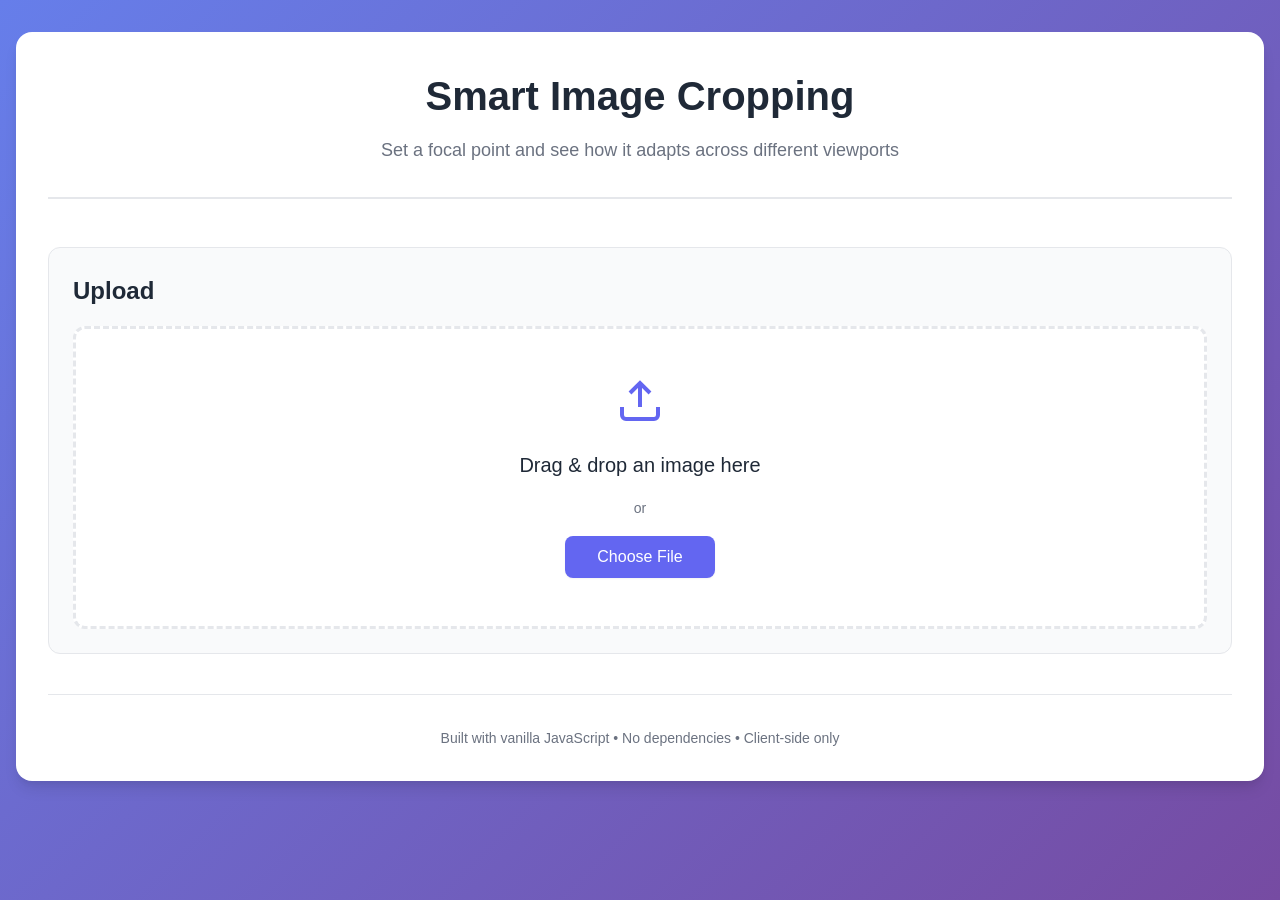
<file: demos/focal/index.html>
<!DOCTYPE html>
<html lang="en">
<head>
    <meta charset="UTF-8">
    <meta name="viewport" content="width=device-width, initial-scale=1.0">
    <title>Smart Image Cropping - Focal Point Demo</title>
    <link rel="stylesheet" href="styles.css">
</head>
<body>
    <div class="container">
        <header>
            <h1>Smart Image Cropping</h1>
            <p class="subtitle">Set a focal point and see how it adapts across different viewports</p>
        </header>

        <main>
            <!-- Upload Section -->
            <section class="section upload-section">
                <h2>Upload</h2>
                <div class="upload-zone" id="uploadZone">
                    <div class="upload-content">
                        <svg class="upload-icon" width="48" height="48" viewBox="0 0 24 24" fill="none" stroke="currentColor" stroke-width="2">
                            <path d="M21 15v4a2 2 0 0 1-2 2H5a2 2 0 0 1-2-2v-4"></path>
                            <polyline points="17 8 12 3 7 8"></polyline>
                            <line x1="12" y1="3" x2="12" y2="15"></line>
                        </svg>
                        <p class="upload-text">Drag & drop an image here</p>
                        <p class="upload-subtext">or</p>
                        <button class="btn-primary" id="selectFileBtn">Choose File</button>
                        <input type="file" id="fileInput" accept="image/*" hidden>
                    </div>
                </div>
            </section>

            <!-- Focal Point Selection Section -->
            <section class="section focal-section" id="focalSection" style="display: none;">
                <h2>Set Focal Point</h2>
                <p class="section-description">Click or drag on the image to set the focal point</p>

                <div class="focal-container">
                    <div class="image-wrapper" id="imageWrapper">
                        <img id="previewImage" alt="Preview">
                        <div class="focal-point" id="focalPoint">
                            <div class="focal-point-inner"></div>
                        </div>
                    </div>

                    <div class="coordinates-display">
                        <div class="coordinate-item">
                            <span class="coordinate-label">X:</span>
                            <span class="coordinate-value" id="coordX">50%</span>
                        </div>
                        <div class="coordinate-item">
                            <span class="coordinate-label">Y:</span>
                            <span class="coordinate-value" id="coordY">50%</span>
                        </div>
                    </div>
                </div>
            </section>

            <!-- Controls Section -->
            <section class="section controls-section" id="controlsSection" style="display: none;">
                <h2>Controls</h2>

                <div class="control-group">
                    <label class="control-label">Object Fit Mode:</label>
                    <div class="radio-group">
                        <label class="radio-label">
                            <input type="radio" name="objectFit" value="cover" checked>
                            <span>Cover</span>
                        </label>
                        <label class="radio-label">
                            <input type="radio" name="objectFit" value="contain">
                            <span>Contain</span>
                        </label>
                        <label class="radio-label">
                            <input type="radio" name="objectFit" value="fill">
                            <span>Fill</span>
                        </label>
                        <label class="radio-label">
                            <input type="radio" name="objectFit" value="none">
                            <span>None</span>
                        </label>
                        <label class="radio-label">
                            <input type="radio" name="objectFit" value="scale-down">
                            <span>Scale Down</span>
                        </label>
                    </div>
                </div>

                <div class="button-group">
                    <button class="btn-secondary" id="copyCssBtn">
                        <svg width="16" height="16" viewBox="0 0 24 24" fill="none" stroke="currentColor" stroke-width="2">
                            <rect x="9" y="9" width="13" height="13" rx="2" ry="2"></rect>
                            <path d="M5 15H4a2 2 0 0 1-2-2V4a2 2 0 0 1 2-2h9a2 2 0 0 1 2 2v1"></path>
                        </svg>
                        Copy CSS
                    </button>
                    <button class="btn-secondary" id="copyDataBtn">
                        <svg width="16" height="16" viewBox="0 0 24 24" fill="none" stroke="currentColor" stroke-width="2">
                            <rect x="9" y="9" width="13" height="13" rx="2" ry="2"></rect>
                            <path d="M5 15H4a2 2 0 0 1-2-2V4a2 2 0 0 1 2-2h9a2 2 0 0 1 2 2v1"></path>
                        </svg>
                        Copy Data Attribute
                    </button>
                    <button class="btn-secondary btn-reset" id="resetBtn">
                        <svg width="16" height="16" viewBox="0 0 24 24" fill="none" stroke="currentColor" stroke-width="2">
                            <polyline points="1 4 1 10 7 10"></polyline>
                            <path d="M3.51 15a9 9 0 1 0 2.13-9.36L1 10"></path>
                        </svg>
                        Reset
                    </button>
                </div>
            </section>

            <!-- Preview Section -->
            <section class="section previews-section" id="previewsSection" style="display: none;">
                <h2>Live Previews</h2>

                <div class="previews-grid">
                    <div class="preview-container">
                        <h3 class="preview-title">Desktop Preview</h3>
                        <p class="preview-dimensions">1200 × 600 px</p>
                        <div class="preview-box desktop-preview">
                            <img id="desktopPreview" alt="Desktop preview">
                        </div>
                    </div>

                    <div class="preview-container">
                        <h3 class="preview-title">Mobile Preview</h3>
                        <p class="preview-dimensions">375 × 667 px</p>
                        <div class="preview-box mobile-preview">
                            <img id="mobilePreview" alt="Mobile preview">
                        </div>
                    </div>
                </div>
            </section>
        </main>

        <footer>
            <p>Built with vanilla JavaScript • No dependencies • Client-side only</p>
        </footer>
    </div>

    <div class="toast" id="toast"></div>

    <script src="app.js"></script>
</body>
</html>
</file>
<file: demos/focal/styles.css>
/* Reset and Base Styles */
* {
    margin: 0;
    padding: 0;
    box-sizing: border-box;
}

:root {
    --primary-color: #6366f1;
    --primary-hover: #4f46e5;
    --secondary-color: #8b5cf6;
    --success-color: #10b981;
    --danger-color: #ef4444;
    --text-primary: #1f2937;
    --text-secondary: #6b7280;
    --border-color: #e5e7eb;
    --bg-primary: #ffffff;
    --bg-secondary: #f9fafb;
    --bg-hover: #f3f4f6;
    --shadow-sm: 0 1px 2px 0 rgba(0, 0, 0, 0.05);
    --shadow-md: 0 4px 6px -1px rgba(0, 0, 0, 0.1), 0 2px 4px -1px rgba(0, 0, 0, 0.06);
    --shadow-lg: 0 10px 15px -3px rgba(0, 0, 0, 0.1), 0 4px 6px -2px rgba(0, 0, 0, 0.05);
    --focal-color: #ec4899;
    --focal-glow: rgba(236, 72, 153, 0.5);
}

body {
    font-family: -apple-system, BlinkMacSystemFont, 'Segoe UI', 'Roboto', 'Oxygen', 'Ubuntu', 'Cantarell', sans-serif;
    color: var(--text-primary);
    background: linear-gradient(135deg, #667eea 0%, #764ba2 100%);
    min-height: 100vh;
    padding: 2rem 1rem;
    line-height: 1.6;
}

.container {
    max-width: 1400px;
    margin: 0 auto;
    background: var(--bg-primary);
    border-radius: 16px;
    box-shadow: var(--shadow-lg);
    padding: 2rem;
}

/* Header */
header {
    text-align: center;
    margin-bottom: 3rem;
    padding-bottom: 2rem;
    border-bottom: 2px solid var(--border-color);
}

h1 {
    font-size: 2.5rem;
    font-weight: 700;
    color: var(--text-primary);
    margin-bottom: 0.5rem;
}

.subtitle {
    font-size: 1.125rem;
    color: var(--text-secondary);
}

/* Section Styles */
.section {
    margin-bottom: 2.5rem;
    padding: 1.5rem;
    border: 1px solid var(--border-color);
    border-radius: 12px;
    background: var(--bg-secondary);
}

.section h2 {
    font-size: 1.5rem;
    font-weight: 600;
    margin-bottom: 1rem;
    color: var(--text-primary);
}

.section-description {
    color: var(--text-secondary);
    margin-bottom: 1rem;
}

/* Upload Section */
.upload-zone {
    border: 3px dashed var(--border-color);
    border-radius: 12px;
    padding: 3rem 2rem;
    text-align: center;
    background: var(--bg-primary);
    transition: all 0.3s ease;
    cursor: pointer;
}

.upload-zone:hover {
    border-color: var(--primary-color);
    background: var(--bg-hover);
}

.upload-zone.drag-over {
    border-color: var(--primary-color);
    background: rgba(99, 102, 241, 0.05);
    transform: scale(1.02);
}

.upload-content {
    display: flex;
    flex-direction: column;
    align-items: center;
    gap: 1rem;
}

.upload-icon {
    color: var(--primary-color);
    margin-bottom: 0.5rem;
}

.upload-text {
    font-size: 1.25rem;
    font-weight: 500;
    color: var(--text-primary);
}

.upload-subtext {
    color: var(--text-secondary);
    font-size: 0.875rem;
}

/* Buttons */
.btn-primary {
    padding: 0.75rem 2rem;
    background: var(--primary-color);
    color: white;
    border: none;
    border-radius: 8px;
    font-size: 1rem;
    font-weight: 500;
    cursor: pointer;
    transition: all 0.3s ease;
    box-shadow: var(--shadow-sm);
}

.btn-primary:hover {
    background: var(--primary-hover);
    box-shadow: var(--shadow-md);
    transform: translateY(-1px);
}

.btn-secondary {
    display: inline-flex;
    align-items: center;
    gap: 0.5rem;
    padding: 0.625rem 1.25rem;
    background: var(--bg-primary);
    color: var(--text-primary);
    border: 1px solid var(--border-color);
    border-radius: 8px;
    font-size: 0.875rem;
    font-weight: 500;
    cursor: pointer;
    transition: all 0.3s ease;
}

.btn-secondary:hover {
    background: var(--bg-hover);
    border-color: var(--primary-color);
    color: var(--primary-color);
}

.btn-secondary svg {
    width: 16px;
    height: 16px;
}

.btn-reset {
    color: var(--danger-color);
    border-color: var(--danger-color);
}

.btn-reset:hover {
    background: rgba(239, 68, 68, 0.05);
    border-color: var(--danger-color);
    color: var(--danger-color);
}

.button-group {
    display: flex;
    gap: 0.75rem;
    flex-wrap: wrap;
}

/* Focal Point Selection */
.focal-container {
    display: grid;
    gap: 1rem;
}

.image-wrapper {
    position: relative;
    width: 100%;
    max-width: 800px;
    margin: 0 auto;
    background: var(--bg-primary);
    border-radius: 8px;
    overflow: hidden;
    box-shadow: var(--shadow-md);
    cursor: crosshair;
}

#previewImage {
    display: block;
    width: 100%;
    height: auto;
    user-select: none;
}

.focal-point {
    position: absolute;
    width: 32px;
    height: 32px;
    margin-left: -16px;
    margin-top: -16px;
    pointer-events: none;
    z-index: 10;
    transform: translate(0, 0);
}

.focal-point-inner {
    position: relative;
    width: 100%;
    height: 100%;
    border-radius: 50%;
    background: var(--focal-color);
    border: 3px solid white;
    box-shadow: 0 0 0 2px var(--focal-color), 0 4px 12px var(--focal-glow);
    animation: pulse 2s infinite;
}

.focal-point-inner::before {
    content: '';
    position: absolute;
    top: 50%;
    left: 50%;
    transform: translate(-50%, -50%);
    width: 8px;
    height: 8px;
    background: white;
    border-radius: 50%;
}

@keyframes pulse {
    0%, 100% {
        transform: scale(1);
        opacity: 1;
    }
    50% {
        transform: scale(1.1);
        opacity: 0.9;
    }
}

/* Coordinates Display */
.coordinates-display {
    display: flex;
    gap: 1rem;
    justify-content: center;
    padding: 1rem;
    background: var(--bg-primary);
    border-radius: 8px;
    box-shadow: var(--shadow-sm);
}

.coordinate-item {
    display: flex;
    align-items: center;
    gap: 0.5rem;
    padding: 0.5rem 1rem;
    background: var(--bg-secondary);
    border-radius: 6px;
}

.coordinate-label {
    font-weight: 600;
    color: var(--text-secondary);
}

.coordinate-value {
    font-family: 'Courier New', monospace;
    font-size: 1.125rem;
    font-weight: 600;
    color: var(--primary-color);
}

/* Controls Section */
.control-group {
    margin-bottom: 1.5rem;
}

.control-label {
    display: block;
    font-weight: 600;
    margin-bottom: 0.75rem;
    color: var(--text-primary);
}

.radio-group {
    display: flex;
    gap: 1rem;
    flex-wrap: wrap;
}

.radio-label {
    display: flex;
    align-items: center;
    gap: 0.5rem;
    padding: 0.625rem 1rem;
    background: var(--bg-primary);
    border: 2px solid var(--border-color);
    border-radius: 8px;
    cursor: pointer;
    transition: all 0.3s ease;
}

.radio-label:hover {
    border-color: var(--primary-color);
    background: var(--bg-hover);
}

.radio-label input[type="radio"] {
    cursor: pointer;
    width: 18px;
    height: 18px;
    accent-color: var(--primary-color);
}

.radio-label input[type="radio"]:checked + span {
    color: var(--primary-color);
    font-weight: 600;
}

.radio-label span {
    font-size: 0.875rem;
    font-weight: 500;
    color: var(--text-primary);
    transition: all 0.3s ease;
}

/* Preview Section */
.previews-grid {
    display: grid;
    grid-template-columns: repeat(auto-fit, minmax(300px, 1fr));
    gap: 2rem;
}

.preview-container {
    display: flex;
    flex-direction: column;
    gap: 0.5rem;
}

.preview-title {
    font-size: 1.125rem;
    font-weight: 600;
    color: var(--text-primary);
}

.preview-dimensions {
    font-size: 0.875rem;
    color: var(--text-secondary);
    margin-bottom: 0.5rem;
}

.preview-box {
    position: relative;
    background: #000;
    border-radius: 8px;
    overflow: hidden;
    box-shadow: var(--shadow-md);
}

.desktop-preview {
    width: 100%;
    max-width: 600px;
    aspect-ratio: 2 / 1;
}

.mobile-preview {
    width: 100%;
    max-width: 187.5px;
    aspect-ratio: 375 / 667;
}

.preview-box img {
    width: 100%;
    height: 100%;
    object-fit: cover;
    object-position: 50% 50%;
}

/* Footer */
footer {
    text-align: center;
    padding-top: 2rem;
    margin-top: 2rem;
    border-top: 1px solid var(--border-color);
    color: var(--text-secondary);
    font-size: 0.875rem;
}

/* Toast Notification */
.toast {
    position: fixed;
    bottom: 2rem;
    right: 2rem;
    padding: 1rem 1.5rem;
    background: var(--success-color);
    color: white;
    border-radius: 8px;
    box-shadow: var(--shadow-lg);
    font-weight: 500;
    opacity: 0;
    transform: translateY(100px);
    transition: all 0.3s ease;
    pointer-events: none;
    z-index: 1000;
}

.toast.show {
    opacity: 1;
    transform: translateY(0);
}

/* Responsive Design */
@media (max-width: 768px) {
    body {
        padding: 1rem 0.5rem;
    }

    .container {
        padding: 1rem;
        border-radius: 12px;
    }

    h1 {
        font-size: 2rem;
    }

    .subtitle {
        font-size: 1rem;
    }

    .section {
        padding: 1rem;
    }

    .upload-zone {
        padding: 2rem 1rem;
    }

    .radio-group {
        flex-direction: column;
    }

    .previews-grid {
        grid-template-columns: 1fr;
    }

    .desktop-preview,
    .mobile-preview {
        max-width: 100%;
    }

    .button-group {
        flex-direction: column;
    }

    .btn-secondary {
        width: 100%;
        justify-content: center;
    }
}

/* Utility Classes */
.hidden {
    display: none !important;
}
</file>
